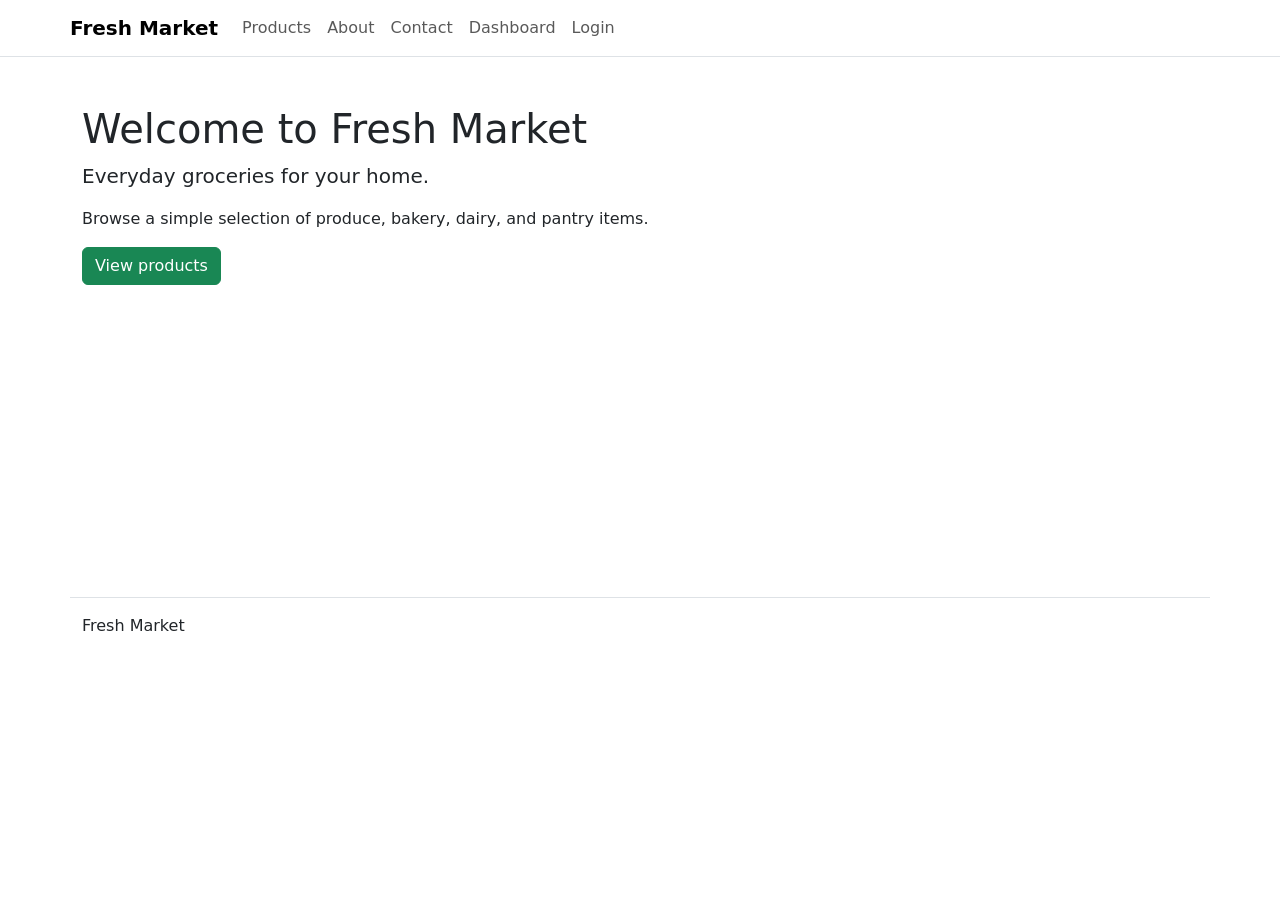
<file: index.html>
<!doctype html>
<html lang="en">
<head>
  <meta charset="utf-8">
  <meta name="viewport" content="width=device-width, initial-scale=1">
  <title>Fresh Market - Home</title>
  <link href="https://cdn.jsdelivr.net/npm/bootstrap@5.3.3/dist/css/bootstrap.min.css" rel="stylesheet">
  <link href="css.css" rel="stylesheet">
</head>
<body>
  <header class="border-bottom">
    <nav class="container navbar navbar-expand-md">
      <a class="navbar-brand fw-bold" href="index.html">Fresh Market</a>
      <div class="navbar-nav">
        <a class="nav-link" href="products.html">Products</a>
        <a class="nav-link" href="about.html">About</a>
        <a class="nav-link" href="contact.html">Contact</a>
        <a class="nav-link" href="dashboard.html">Dashboard</a>
        <a class="nav-link" href="login.html">Login</a>
      </div>
    </nav>
  </header>
  <main class="container py-5">
    <h1>Welcome to Fresh Market</h1>
    <p class="lead">Everyday groceries for your home.</p>
    <p>Browse a simple selection of produce, bakery, dairy, and pantry items.</p>
    <a class="btn btn-success" href="products.html">View products</a>
  </main>
  <footer class="container border-top py-3">Fresh Market</footer>
</body>
</html>
</file>
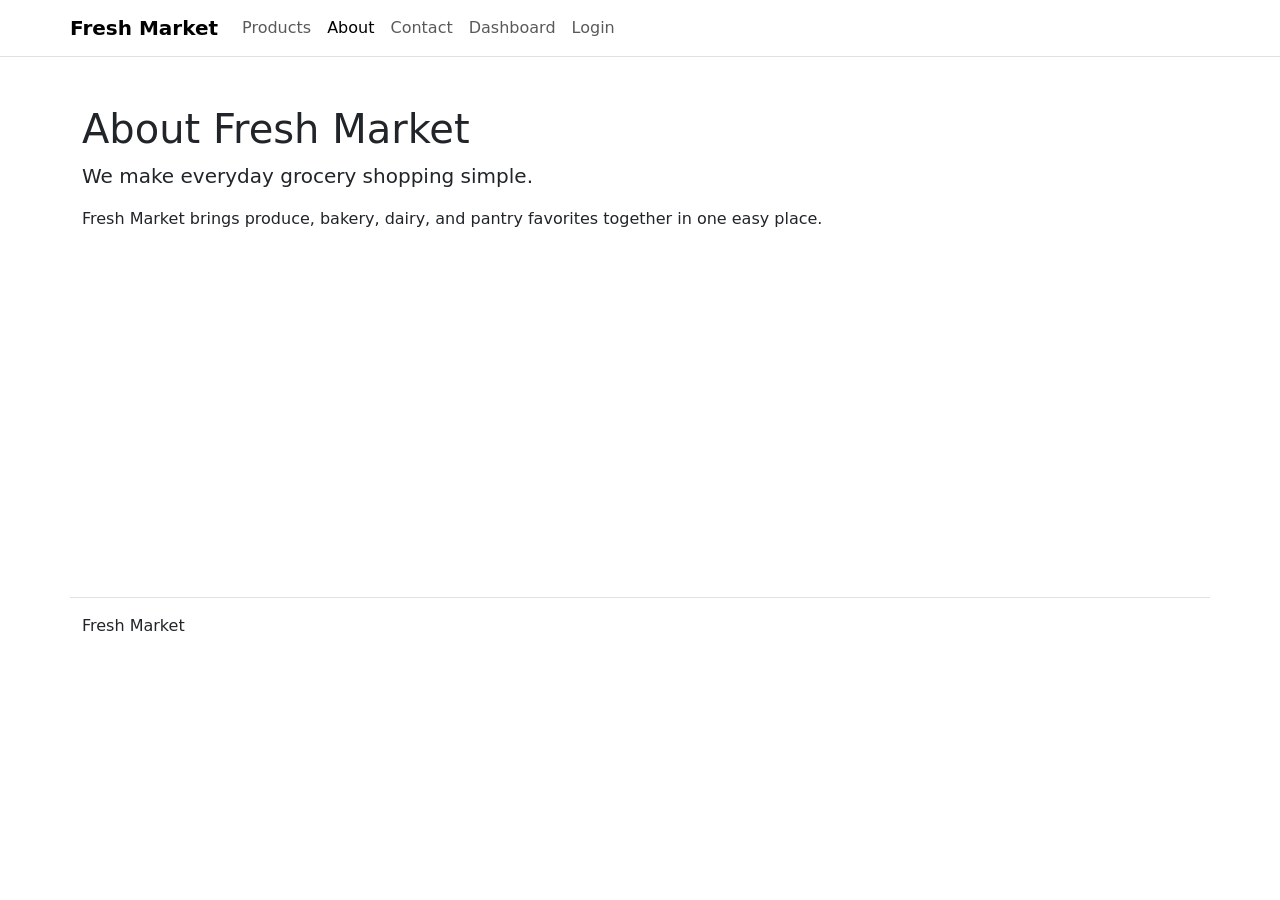
<file: about.html>
<!doctype html>
<html lang="en">
<head>
  <meta charset="utf-8">
  <meta name="viewport" content="width=device-width, initial-scale=1">
  <title>Fresh Market - About</title>
  <link href="https://cdn.jsdelivr.net/npm/bootstrap@5.3.3/dist/css/bootstrap.min.css" rel="stylesheet">
  <link href="css.css" rel="stylesheet">
</head>
<body>
  <header class="border-bottom"><nav class="container navbar navbar-expand-md"><a class="navbar-brand fw-bold" href="index.html">Fresh Market</a><div class="navbar-nav"><a class="nav-link" href="products.html">Products</a><a class="nav-link active" href="about.html">About</a><a class="nav-link" href="contact.html">Contact</a><a class="nav-link" href="dashboard.html">Dashboard</a><a class="nav-link" href="login.html">Login</a></div></nav></header>
  <main class="container py-5">
    <h1>About Fresh Market</h1>
    <p class="lead">We make everyday grocery shopping simple.</p>
    <p>Fresh Market brings produce, bakery, dairy, and pantry favorites together in one easy place.</p>
  </main>
  <footer class="container border-top py-3">Fresh Market</footer>
</body>
</html>
</file>
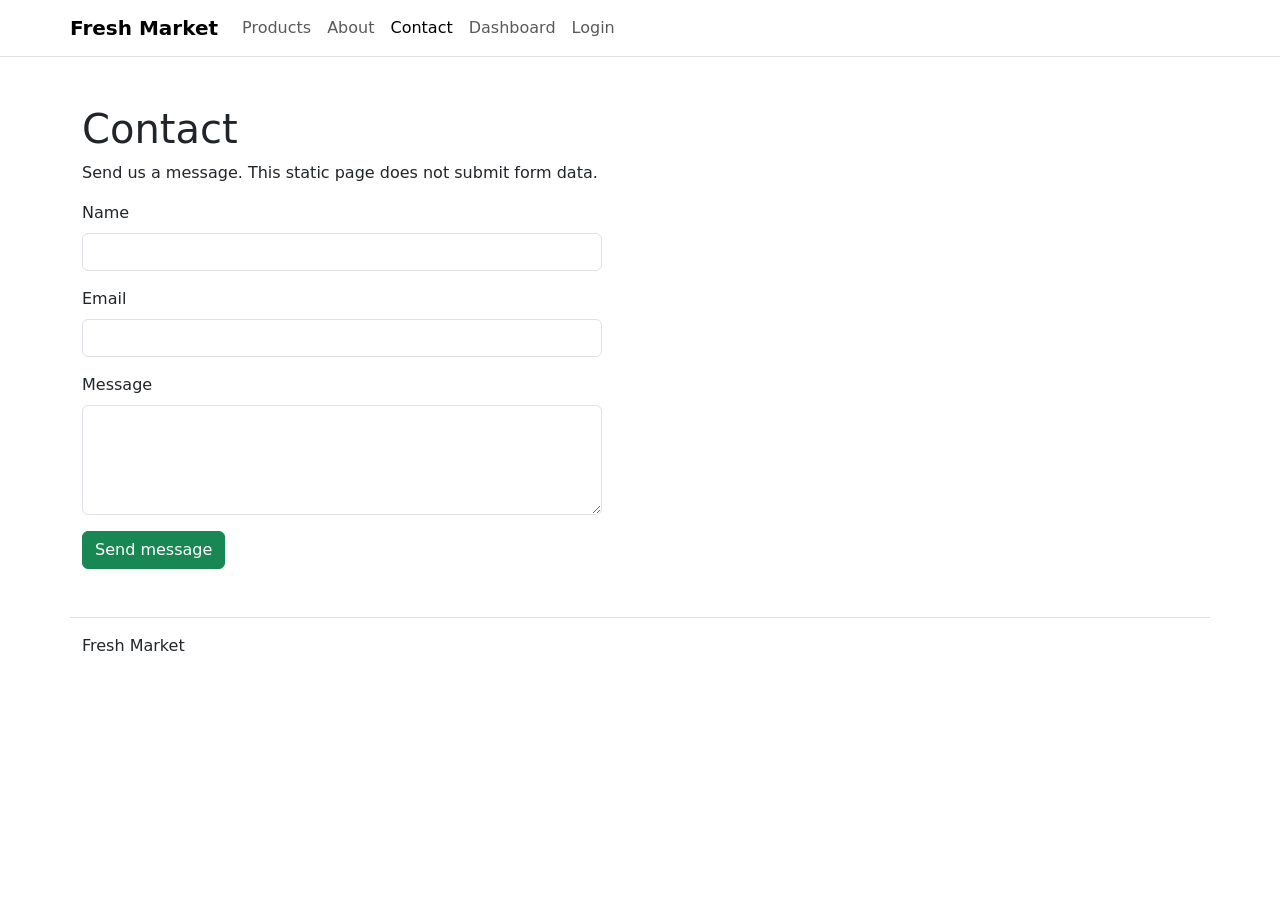
<file: contact.html>
<!doctype html>
<html lang="en">
<head>
  <meta charset="utf-8">
  <meta name="viewport" content="width=device-width, initial-scale=1">
  <title>Fresh Market - Contact</title>
  <link href="https://cdn.jsdelivr.net/npm/bootstrap@5.3.3/dist/css/bootstrap.min.css" rel="stylesheet">
  <link href="css.css" rel="stylesheet">
</head>
<body>
  <header class="border-bottom"><nav class="container navbar navbar-expand-md"><a class="navbar-brand fw-bold" href="index.html">Fresh Market</a><div class="navbar-nav"><a class="nav-link" href="products.html">Products</a><a class="nav-link" href="about.html">About</a><a class="nav-link active" href="contact.html">Contact</a><a class="nav-link" href="dashboard.html">Dashboard</a><a class="nav-link" href="login.html">Login</a></div></nav></header>
  <main class="container py-5">
    <h1>Contact</h1><p>Send us a message. This static page does not submit form data.</p>
    <form class="simple-form">
      <div class="mb-3"><label class="form-label" for="name">Name</label><input class="form-control" id="name" name="name" required></div>
      <div class="mb-3"><label class="form-label" for="email">Email</label><input class="form-control" id="email" name="email" type="email" required></div>
      <div class="mb-3"><label class="form-label" for="message">Message</label><textarea class="form-control" id="message" name="message" rows="4" required></textarea></div>
      <button class="btn btn-success" type="button">Send message</button>
    </form>
  </main>
  <footer class="container border-top py-3">Fresh Market</footer>
</body>
</html>
</file>
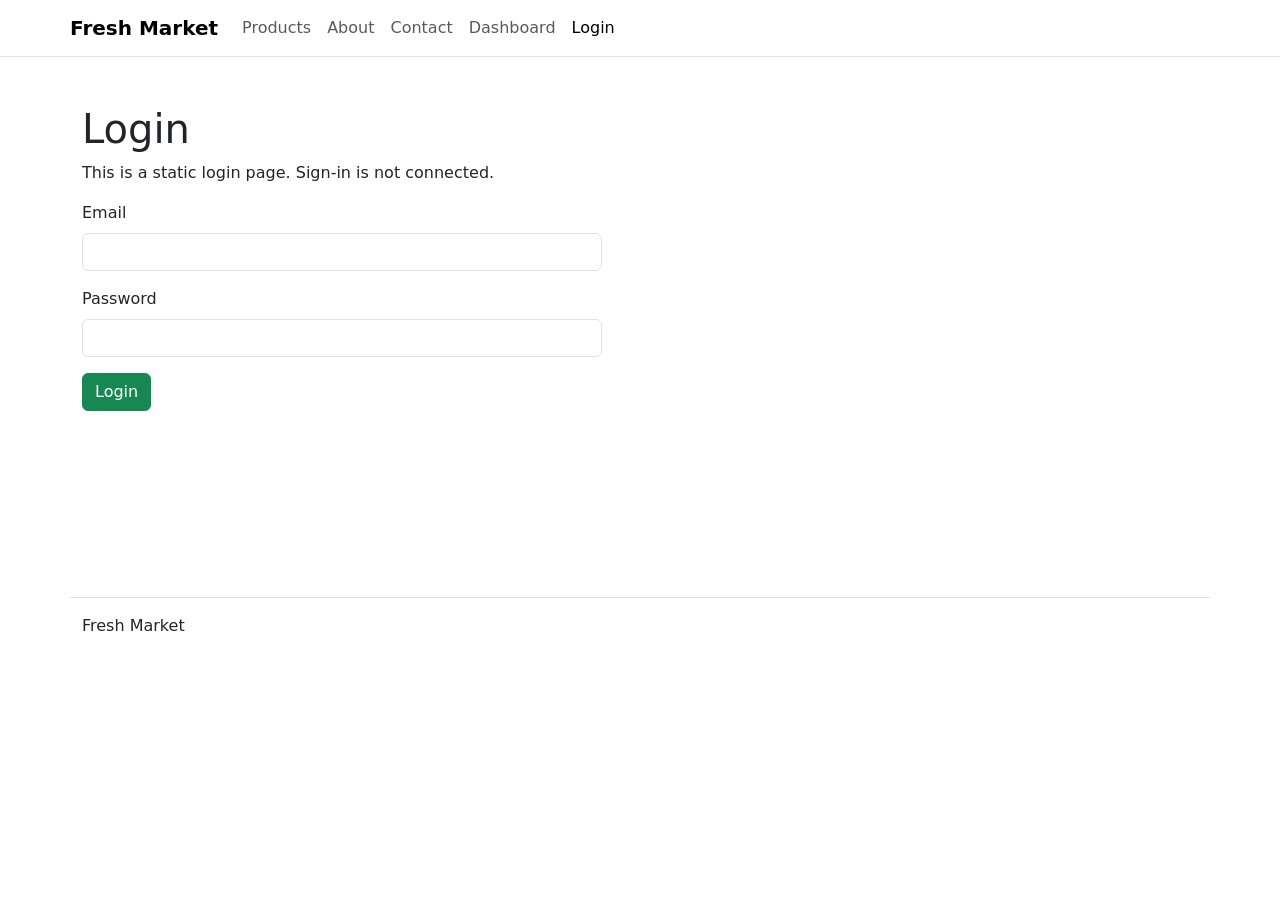
<file: login.html>
<!doctype html>
<html lang="en">
<head>
  <meta charset="utf-8">
  <meta name="viewport" content="width=device-width, initial-scale=1">
  <title>Fresh Market - Login</title>
  <link href="https://cdn.jsdelivr.net/npm/bootstrap@5.3.3/dist/css/bootstrap.min.css" rel="stylesheet">
  <link href="css.css" rel="stylesheet">
</head>
<body>
  <header class="border-bottom"><nav class="container navbar navbar-expand-md"><a class="navbar-brand fw-bold" href="index.html">Fresh Market</a><div class="navbar-nav"><a class="nav-link" href="products.html">Products</a><a class="nav-link" href="about.html">About</a><a class="nav-link" href="contact.html">Contact</a><a class="nav-link" href="dashboard.html">Dashboard</a><a class="nav-link active" href="login.html">Login</a></div></nav></header>
  <main class="container py-5">
    <h1>Login</h1><p>This is a static login page. Sign-in is not connected.</p>
    <form class="simple-form">
      <div class="mb-3"><label class="form-label" for="email">Email</label><input class="form-control" id="email" name="email" type="email" required></div>
      <div class="mb-3"><label class="form-label" for="password">Password</label><input class="form-control" id="password" name="password" type="password" required></div>
      <button class="btn btn-success" type="button">Login</button>
    </form>
  </main>
  <footer class="container border-top py-3">Fresh Market</footer>
</body>
</html>
</file>
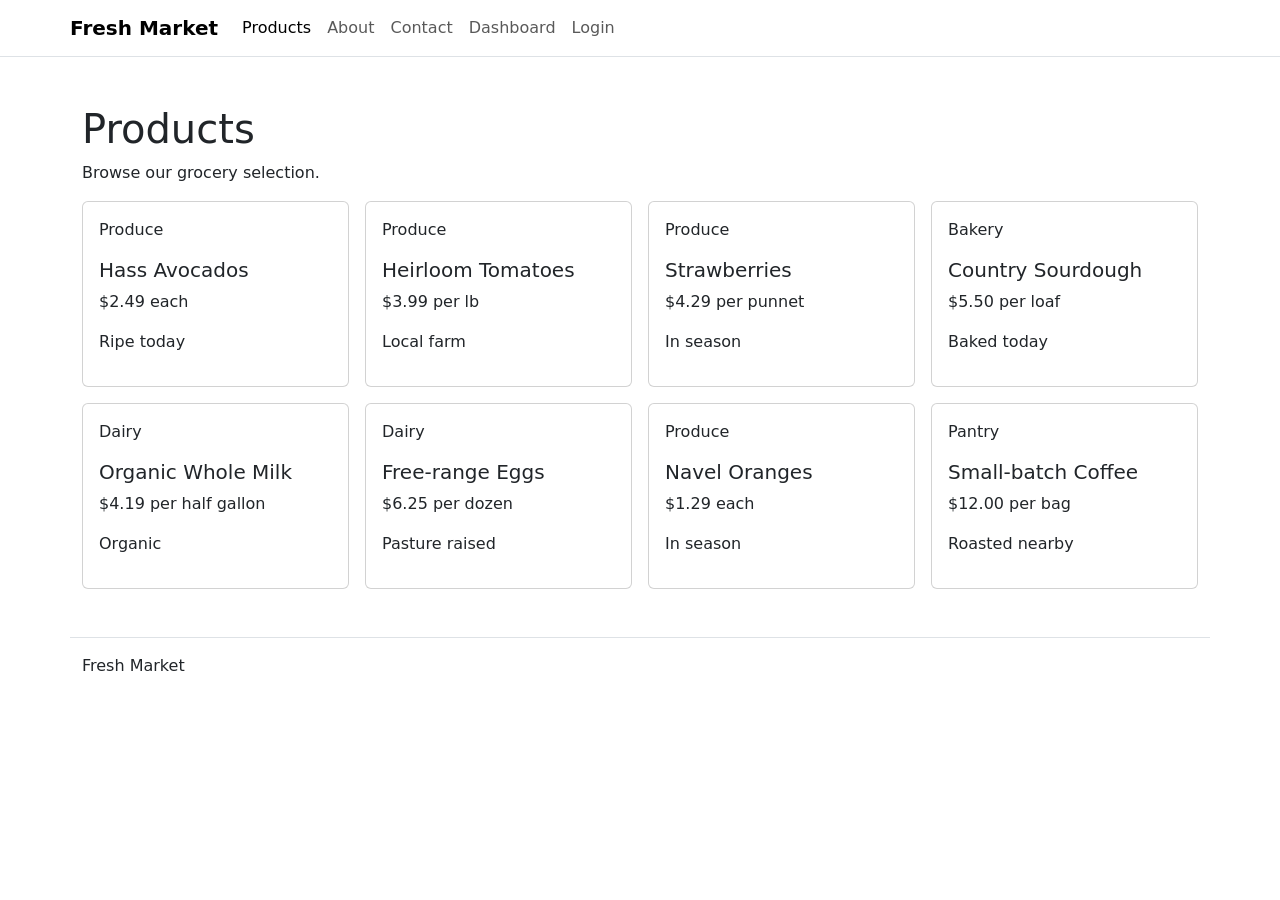
<file: products.html>
<!doctype html>
<html lang="en">
<head>
  <meta charset="utf-8">
  <meta name="viewport" content="width=device-width, initial-scale=1">
  <title>Fresh Market - Products</title>
  <link href="https://cdn.jsdelivr.net/npm/bootstrap@5.3.3/dist/css/bootstrap.min.css" rel="stylesheet">
  <link href="css.css" rel="stylesheet">
</head>
<body>
  <header class="border-bottom"><nav class="container navbar navbar-expand-md"><a class="navbar-brand fw-bold" href="index.html">Fresh Market</a><div class="navbar-nav"><a class="nav-link active" href="products.html">Products</a><a class="nav-link" href="about.html">About</a><a class="nav-link" href="contact.html">Contact</a><a class="nav-link" href="dashboard.html">Dashboard</a><a class="nav-link" href="login.html">Login</a></div></nav></header>
  <main class="container py-5">
    <h1>Products</h1><p>Browse our grocery selection.</p>
    <div class="row row-cols-1 row-cols-sm-2 row-cols-lg-4 g-3">
      <div class="col"><article class="card h-100"><div class="card-body"><p>Produce</p><h2 class="h5">Hass Avocados</h2><p>$2.49 each</p><p>Ripe today</p></div></article></div>
      <div class="col"><article class="card h-100"><div class="card-body"><p>Produce</p><h2 class="h5">Heirloom Tomatoes</h2><p>$3.99 per lb</p><p>Local farm</p></div></article></div>
      <div class="col"><article class="card h-100"><div class="card-body"><p>Produce</p><h2 class="h5">Strawberries</h2><p>$4.29 per punnet</p><p>In season</p></div></article></div>
      <div class="col"><article class="card h-100"><div class="card-body"><p>Bakery</p><h2 class="h5">Country Sourdough</h2><p>$5.50 per loaf</p><p>Baked today</p></div></article></div>
      <div class="col"><article class="card h-100"><div class="card-body"><p>Dairy</p><h2 class="h5">Organic Whole Milk</h2><p>$4.19 per half gallon</p><p>Organic</p></div></article></div>
      <div class="col"><article class="card h-100"><div class="card-body"><p>Dairy</p><h2 class="h5">Free-range Eggs</h2><p>$6.25 per dozen</p><p>Pasture raised</p></div></article></div>
      <div class="col"><article class="card h-100"><div class="card-body"><p>Produce</p><h2 class="h5">Navel Oranges</h2><p>$1.29 each</p><p>In season</p></div></article></div>
      <div class="col"><article class="card h-100"><div class="card-body"><p>Pantry</p><h2 class="h5">Small-batch Coffee</h2><p>$12.00 per bag</p><p>Roasted nearby</p></div></article></div>
    </div>
  </main>
  <footer class="container border-top py-3">Fresh Market</footer>
</body>
</html>
</file>
<file: css.css>
body {
  min-height: 100vh;
}

main {
  min-height: 60vh;
}

.simple-form {
  max-width: 520px;
}

textarea {
  resize: vertical;
}

.nav-link {
  padding-left: 0.75rem;
  padding-right: 0.75rem;
}
</file>
